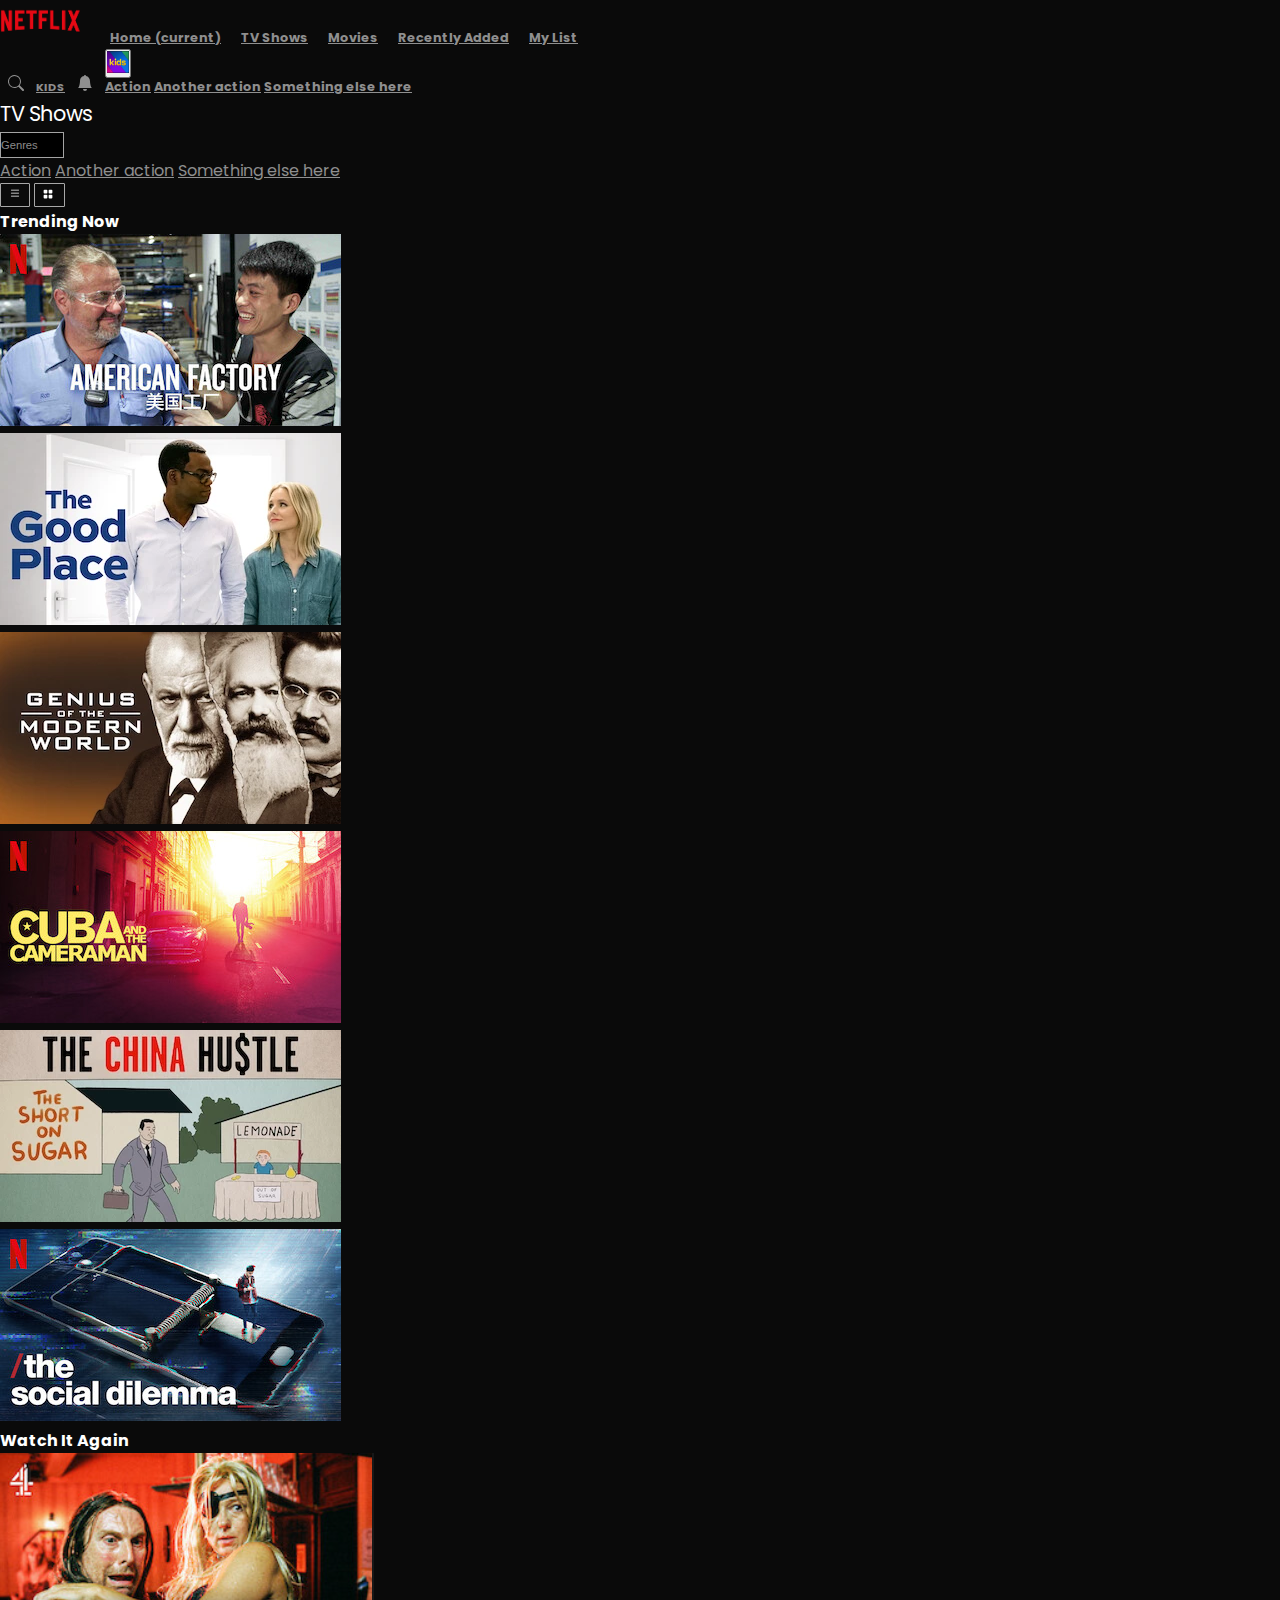
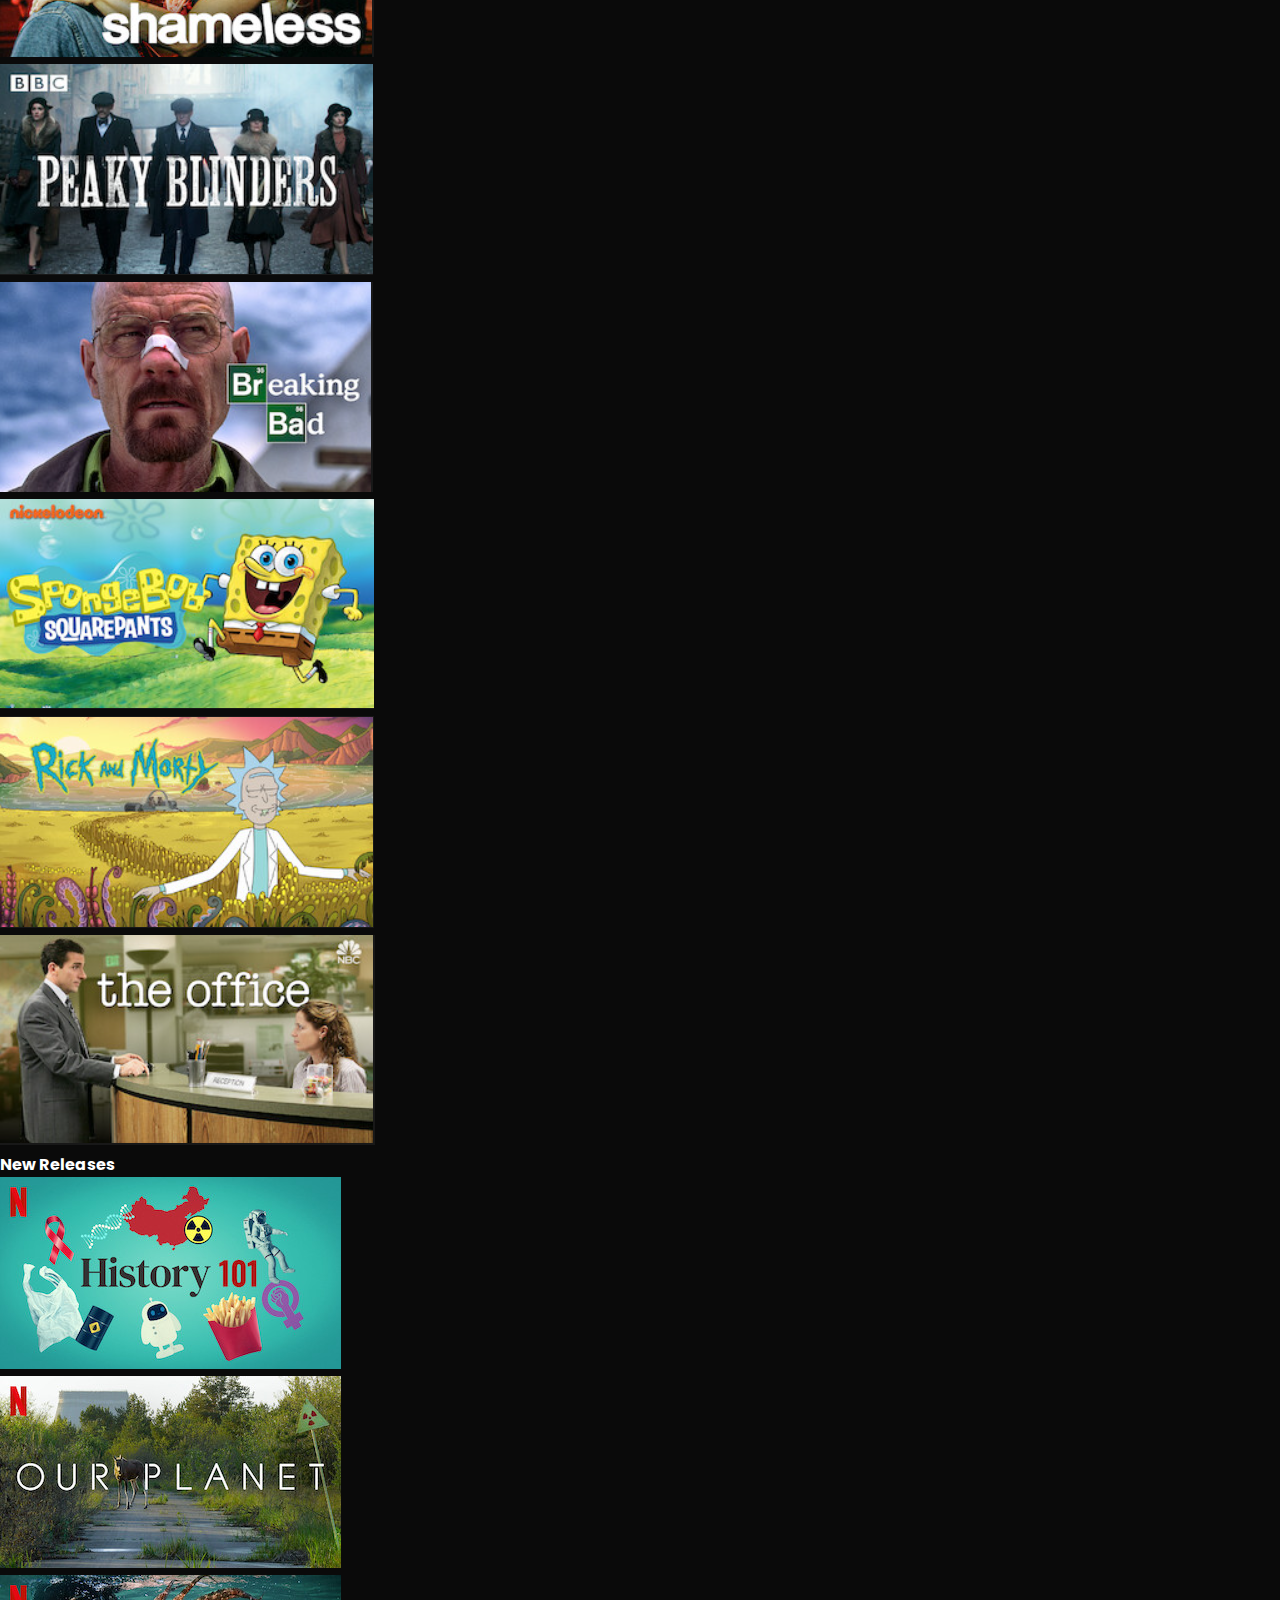
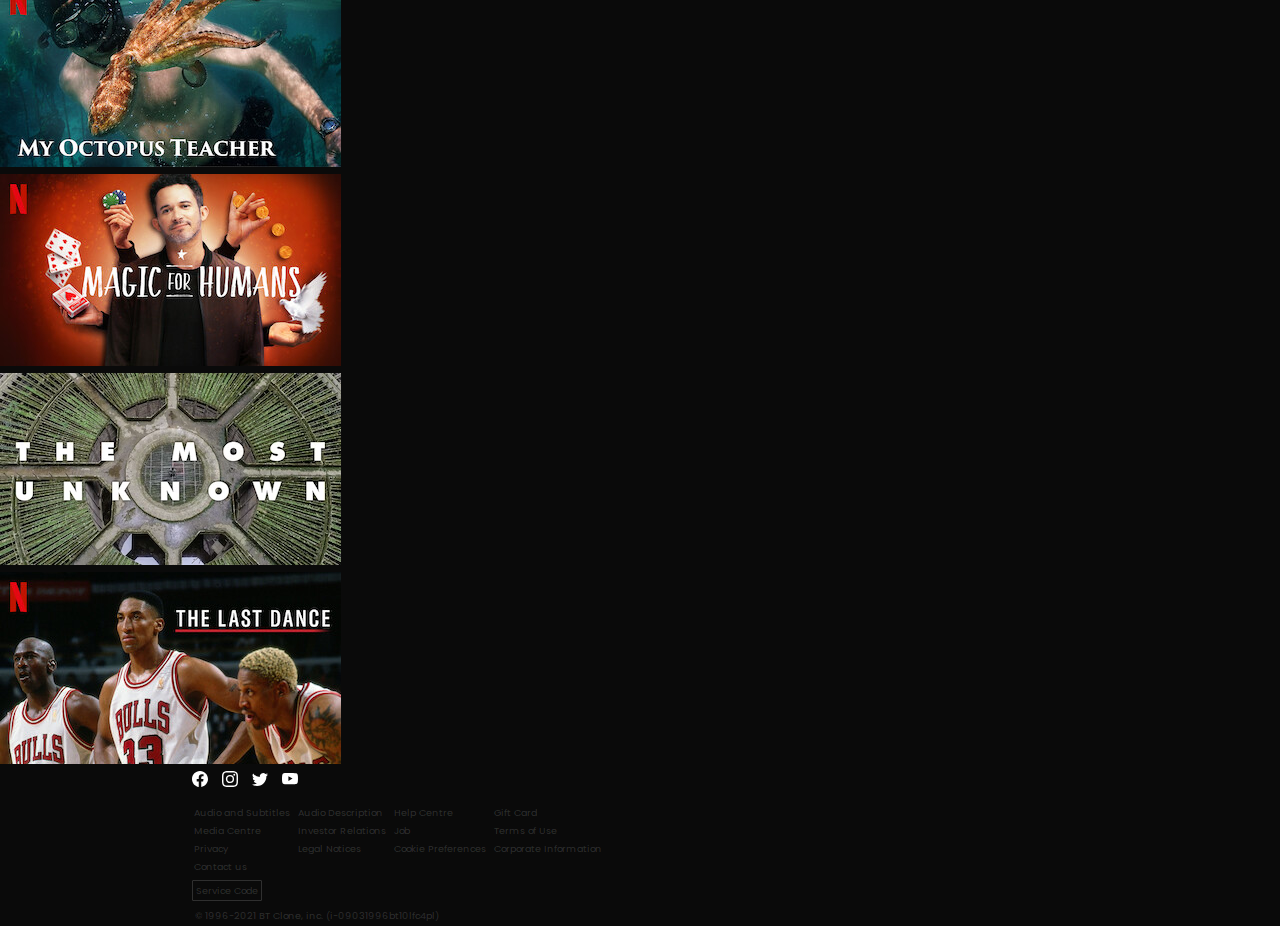
<file: index.html>
<!DOCTYPE html>
<html lang="en">
  <head>
    <meta charset="UTF-8" />
    <meta http-equiv="X-UA-Compatible" content="IE=edge" />
    <meta name="viewport" content="width=device-width, initial-scale=1.0" />
    <title>Netflix Landing Page</title>

    <link
      rel="stylesheet"
      href="https://cdn.jsdelivr.net/npm/bootstrap@4.6.0/dist/css/bootstrap.min.css"
      integrity="sha384-B0vP5xmATw1+K9KRQjQERJvTumQW0nPEzvF6L/Z6nronJ3oUOFUFpCjEUQouq2+l"
      crossorigin="anonymous"
    />
    <link rel="stylesheet" href="netflix.css" />
    <link rel="stylesheet" href="style.css" />
  </head>
  <body>
    <div class="net-nav-outer">
      <div class="container-fluid mt-1 mb-2">
        <div class="row">
          <div class="col-6 col-sm-7 col-md-8 col-lg-7">
            <a href=""
              ><img
                src="netflixPictures/netflix_logo.png"
                width="90rem"
                alt=""
                class="logoPic"
            /></a>
            <ul class="navbar-nav net-nav firstList">
              <li class="nav-item active">
                <a class="nav-link" href="index.html"
                  >Home <span class="sr-only">(current)</span></a
                >
              </li>
              <li class="nav-item">
                <a class="nav-link" href="#">TV Shows</a>
              </li>
              <li class="nav-item">
                <a class="nav-link" href="#">Movies</a>
              </li>
              <li class="nav-item">
                <a class="nav-link" href="profile.html">Recently Added</a>
              </li>
              <li class="nav-item">
                <a class="nav-link" href="#">My List</a>
              </li>
            </ul>
          </div>
          <!-- <div class="col net-nav-account"> -->
          <!-- <div class="col-6 col-md-5 col-lg-4 col-xl-3"> -->
          <div class="aligntoright">
            <!-- <ul class="navbar-nav net-nav mt-1"> -->
            <ul class="net-nav net-nav-list">
              <li>
                <a href="">
                  <svg
                    xmlns="http://www.w3.org/2000/svg"
                    width="16"
                    height="16"
                    fill="currentColor"
                    class="bi bi-search"
                    viewBox="0 0 16 16"
                  >
                    <path
                      d="M11.742 10.344a6.5 6.5 0 1 0-1.397 1.398h-.001c.03.04.062.078.098.115l3.85 3.85a1 1 0 0 0 1.415-1.414l-3.85-3.85a1.007 1.007 0 0 0-.115-.1zM12 6.5a5.5 5.5 0 1 1-11 0 5.5 5.5 0 0 1 11 0z"
                    />
                  </svg>
                </a>
              </li>
              <li>
                <a href=""><h3>KIDS</h3></a>
              </li>
              <li>
                <a href="">
                  <svg
                    xmlns="http://www.w3.org/2000/svg"
                    width="16"
                    height="16"
                    fill="currentColor"
                    class="bi bi-bell-fill"
                    viewBox="0 0 16 16"
                  >
                    <path
                      d="M8 16a2 2 0 0 0 2-2H6a2 2 0 0 0 2 2zm.995-14.901a1 1 0 1 0-1.99 0A5.002 5.002 0 0 0 3 6c0 1.098-.5 6-2 7h14c-1.5-1-2-5.902-2-7 0-2.42-1.72-4.44-4.005-4.901z"
                    /></svg
                ></a>
              </li>
              <li>
                <div class="dropdown">
                  <button
                    class="btn btn-style dropdown-toggle"
                    type="button"
                    id="dropdownMenuButton"
                    data-toggle="dropdown"
                    aria-haspopup="true"
                    aria-expanded="false"
                  >
                    <img
                      src="netflixPictures/kids_icon.png"
                      width="22rem"
                      alt=""
                    />
                  </button>
                  <div
                    class="dropdown-menu"
                    aria-labelledby="dropdownMenuButton"
                  >
                    <a class="dropdown-item" href="#">Action</a>
                    <a class="dropdown-item" href="#">Another action</a>
                    <a class="dropdown-item" href="#">Something else here</a>
                  </div>
                </div>
              </li>
            </ul>
          </div>
        </div>
      </div>
    </div>

    <div class="container-fluid">
      <div class="row ml-1">
        <h1>TV Shows</h1>
        <div class="dropdown">
          <button
            class="btn genre-btn btn-style btn-sm ml-4 dropdown-toggle"
            type="button"
            id="dropdownMenuButton"
            data-toggle="dropdown"
            aria-haspopup="true"
            aria-expanded="false"
          >
            Genres
          </button>
          <div class="dropdown-menu" aria-labelledby="dropdownMenuButton">
            <a class="dropdown-item" href="#">Action</a>
            <a class="dropdown-item" href="#">Another action</a>
            <a class="dropdown-item" href="#">Something else here</a>
          </div>
        </div>

        <div class="chooseView ml-auto mr-3">
          <div class="icon-style">
            <svg
              xmlns="http://www.w3.org/2000/svg"
              width="12"
              height="12"
              fill="currentColor"
              class="bi bi-list small-icon1"
              viewBox="0 0 16 16"
            >
              <path
                fill-rule="evenodd"
                d="M2.5 12a.5.5 0 0 1 .5-.5h10a.5.5 0 0 1 0 1H3a.5.5 0 0 1-.5-.5zm0-4a.5.5 0 0 1 .5-.5h10a.5.5 0 0 1 0 1H3a.5.5 0 0 1-.5-.5zm0-4a.5.5 0 0 1 .5-.5h10a.5.5 0 0 1 0 1H3a.5.5 0 0 1-.5-.5z"
              />
            </svg>
          </div>
          <div class="icon-style">
            <svg
              xmlns="http://www.w3.org/2000/svg"
              width="10"
              height="10"
              fill="currentColor"
              class="bi bi-grid-fill small-icon2"
              viewBox="0 0 16 16"
            >
              <path
                d="M1 2.5A1.5 1.5 0 0 1 2.5 1h3A1.5 1.5 0 0 1 7 2.5v3A1.5 1.5 0 0 1 5.5 7h-3A1.5 1.5 0 0 1 1 5.5v-3zm8 0A1.5 1.5 0 0 1 10.5 1h3A1.5 1.5 0 0 1 15 2.5v3A1.5 1.5 0 0 1 13.5 7h-3A1.5 1.5 0 0 1 9 5.5v-3zm-8 8A1.5 1.5 0 0 1 2.5 9h3A1.5 1.5 0 0 1 7 10.5v3A1.5 1.5 0 0 1 5.5 15h-3A1.5 1.5 0 0 1 1 13.5v-3zm8 0A1.5 1.5 0 0 1 10.5 9h3a1.5 1.5 0 0 1 1.5 1.5v3a1.5 1.5 0 0 1-1.5 1.5h-3A1.5 1.5 0 0 1 9 13.5v-3z"
              />
            </svg>
          </div>
        </div>
      </div>
    </div>
    <div class="container-fluid mt-3 mb-4">
      <h2>Trending Now</h2>
      <div
        class="
          row
          no-gutters
          row-cols-1 row-cols-sm-2 row-cols-md-3 row-cols-lg-6
        "
      >
        <div class="col">
          <img
            src="netflixPictures/media/media1.jpg"
            alt="pic`1"
            class="img-fluid w-100"
          />
        </div>
        <div class="col">
          <img
            src="netflixPictures/media/media2.webp"
            alt="pic`2"
            class="img-fluid w-100"
          />
        </div>
        <div class="col">
          <img
            src="netflixPictures/media/media3.webp"
            alt="pic`3"
            class="img-fluid w-100"
          />
        </div>
        <div class="col">
          <img
            src="netflixPictures/media/media4.jpg"
            alt="pic`4"
            class="img-fluid w-100"
          />
        </div>
        <div class="col">
          <img
            src="netflixPictures/media/media5.webp"
            alt="pic`5"
            class="img-fluid w-100"
          />
        </div>
        <div class="col">
          <img
            src="netflixPictures/media/media6.jpg"
            alt="pic`6"
            class="img-fluid w-100"
          />
        </div>
      </div>
    </div>

    <div class="container-fluid mb-4">
      <h2>Watch It Again</h2>
      <div
        class="
          row
          no-gutters
          row-cols-1 row-cols-sm-2 row-cols-md-3 row-cols-lg-6
        "
      >
        <div class="col">
          <img
            src="netflixPictures/pic1.png"
            alt="pic`1"
            class="img-fluid w-100"
          />
        </div>
        <div class="col">
          <img
            src="netflixPictures/pic2.png"
            alt="pic`2"
            class="img-fluid w-100"
          />
        </div>
        <div class="col">
          <img
            src="netflixPictures/pic3.png"
            alt="pic`3"
            class="img-fluid w-100"
          />
        </div>
        <div class="col">
          <img
            src="netflixPictures/pic4.png"
            alt="pic`4"
            class="img-fluid w-100"
          />
        </div>
        <div class="col">
          <img
            src="netflixPictures/pic5.png"
            alt="pic`5"
            class="img-fluid w-100"
          />
        </div>
        <div class="col">
          <img
            src="netflixPictures/pic6.png"
            alt="pic`6"
            class="img-fluid w-100"
          />
        </div>
      </div>
    </div>

    <div class="container-fluid mb-4">
      <h2>New Releases</h2>
      <div
        class="
          row
          no-gutters
          row-cols-1 row-cols-sm-2 row-cols-md-3 row-cols-lg-6
        "
      >
        <div class="col">
          <img
            src="netflixPictures/media/media27.jpg"
            alt="pic`1"
            class="img-fluid w-100"
          />
        </div>
        <div class="col">
          <img
            src="netflixPictures/media/media24.jpg"
            alt="pic`2"
            class="img-fluid w-100"
          />
        </div>
        <div class="col">
          <img
            src="netflixPictures/media/media29.jpg"
            alt="pic`3"
            class="img-fluid w-100"
          />
        </div>
        <div class="col">
          <img
            src="netflixPictures/media/media30.jpg"
            alt="pic`4"
            class="img-fluid w-100"
          />
        </div>
        <div class="col">
          <img
            src="netflixPictures/media/media31.webp"
            alt="pic`5"
            class="img-fluid w-100"
          />
        </div>
        <div class="col">
          <img
            src="netflixPictures/media/media32.jpg"
            alt="pic`6"
            class="img-fluid w-100"
          />
        </div>
      </div>
    </div>

    <div class="container-fluid mt-5">
      <div class="information-section">
        <div class="icon-section">
          <svg
            class="sm-icon"
            xmlns="http://www.w3.org/2000/svg"
            width="16"
            height="16"
            fill="currentColor"
            class="bi bi-facebook"
            viewBox="0 0 16 16"
          >
            <path
              d="M16 8.049c0-4.446-3.582-8.05-8-8.05C3.58 0-.002 3.603-.002 8.05c0 4.017 2.926 7.347 6.75 7.951v-5.625h-2.03V8.05H6.75V6.275c0-2.017 1.195-3.131 3.022-3.131.876 0 1.791.157 1.791.157v1.98h-1.009c-.993 0-1.303.621-1.303 1.258v1.51h2.218l-.354 2.326H9.25V16c3.824-.604 6.75-3.934 6.75-7.951z"
            />
          </svg>

          <svg
            class="sm-icon"
            xmlns="http://www.w3.org/2000/svg"
            width="16"
            height="16"
            fill="currentColor"
            class="bi bi-instagram"
            viewBox="0 0 16 16"
          >
            <path
              d="M8 0C5.829 0 5.556.01 4.703.048 3.85.088 3.269.222 2.76.42a3.917 3.917 0 0 0-1.417.923A3.927 3.927 0 0 0 .42 2.76C.222 3.268.087 3.85.048 4.7.01 5.555 0 5.827 0 8.001c0 2.172.01 2.444.048 3.297.04.852.174 1.433.372 1.942.205.526.478.972.923 1.417.444.445.89.719 1.416.923.51.198 1.09.333 1.942.372C5.555 15.99 5.827 16 8 16s2.444-.01 3.298-.048c.851-.04 1.434-.174 1.943-.372a3.916 3.916 0 0 0 1.416-.923c.445-.445.718-.891.923-1.417.197-.509.332-1.09.372-1.942C15.99 10.445 16 10.173 16 8s-.01-2.445-.048-3.299c-.04-.851-.175-1.433-.372-1.941a3.926 3.926 0 0 0-.923-1.417A3.911 3.911 0 0 0 13.24.42c-.51-.198-1.092-.333-1.943-.372C10.443.01 10.172 0 7.998 0h.003zm-.717 1.442h.718c2.136 0 2.389.007 3.232.046.78.035 1.204.166 1.486.275.373.145.64.319.92.599.28.28.453.546.598.92.11.281.24.705.275 1.485.039.843.047 1.096.047 3.231s-.008 2.389-.047 3.232c-.035.78-.166 1.203-.275 1.485a2.47 2.47 0 0 1-.599.919c-.28.28-.546.453-.92.598-.28.11-.704.24-1.485.276-.843.038-1.096.047-3.232.047s-2.39-.009-3.233-.047c-.78-.036-1.203-.166-1.485-.276a2.478 2.478 0 0 1-.92-.598 2.48 2.48 0 0 1-.6-.92c-.109-.281-.24-.705-.275-1.485-.038-.843-.046-1.096-.046-3.233 0-2.136.008-2.388.046-3.231.036-.78.166-1.204.276-1.486.145-.373.319-.64.599-.92.28-.28.546-.453.92-.598.282-.11.705-.24 1.485-.276.738-.034 1.024-.044 2.515-.045v.002zm4.988 1.328a.96.96 0 1 0 0 1.92.96.96 0 0 0 0-1.92zm-4.27 1.122a4.109 4.109 0 1 0 0 8.217 4.109 4.109 0 0 0 0-8.217zm0 1.441a2.667 2.667 0 1 1 0 5.334 2.667 2.667 0 0 1 0-5.334z"
            />
          </svg>

          <svg
            class="sm-icon"
            xmlns="http://www.w3.org/2000/svg"
            width="16"
            height="16"
            fill="currentColor"
            class="bi bi-twitter"
            viewBox="0 0 16 16"
          >
            <path
              d="M5.026 15c6.038 0 9.341-5.003 9.341-9.334 0-.14 0-.282-.006-.422A6.685 6.685 0 0 0 16 3.542a6.658 6.658 0 0 1-1.889.518 3.301 3.301 0 0 0 1.447-1.817 6.533 6.533 0 0 1-2.087.793A3.286 3.286 0 0 0 7.875 6.03a9.325 9.325 0 0 1-6.767-3.429 3.289 3.289 0 0 0 1.018 4.382A3.323 3.323 0 0 1 .64 6.575v.045a3.288 3.288 0 0 0 2.632 3.218 3.203 3.203 0 0 1-.865.115 3.23 3.23 0 0 1-.614-.057 3.283 3.283 0 0 0 3.067 2.277A6.588 6.588 0 0 1 .78 13.58a6.32 6.32 0 0 1-.78-.045A9.344 9.344 0 0 0 5.026 15z"
            />
          </svg>

          <svg
            class="sm-icon"
            xmlns="http://www.w3.org/2000/svg"
            width="16"
            height="16"
            fill="currentColor"
            class="bi bi-youtube"
            viewBox="0 0 16 16"
          >
            <path
              d="M8.051 1.999h.089c.822.003 4.987.033 6.11.335a2.01 2.01 0 0 1 1.415 1.42c.101.38.172.883.22 1.402l.01.104.022.26.008.104c.065.914.073 1.77.074 1.957v.075c-.001.194-.01 1.108-.082 2.06l-.008.105-.009.104c-.05.572-.124 1.14-.235 1.558a2.007 2.007 0 0 1-1.415 1.42c-1.16.312-5.569.334-6.18.335h-.142c-.309 0-1.587-.006-2.927-.052l-.17-.006-.087-.004-.171-.007-.171-.007c-1.11-.049-2.167-.128-2.654-.26a2.007 2.007 0 0 1-1.415-1.419c-.111-.417-.185-.986-.235-1.558L.09 9.82l-.008-.104A31.4 31.4 0 0 1 0 7.68v-.123c.002-.215.01-.958.064-1.778l.007-.103.003-.052.008-.104.022-.26.01-.104c.048-.519.119-1.023.22-1.402a2.007 2.007 0 0 1 1.415-1.42c.487-.13 1.544-.21 2.654-.26l.17-.007.172-.006.086-.003.171-.007A99.788 99.788 0 0 1 7.858 2h.193zM6.4 5.209v4.818l4.157-2.408L6.4 5.209z"
            />
          </svg>
        </div>

        <div
          class="
            list-section
            row row-cols-1 row-cols-sm-2 row-cols-md-3 row-cols-lg-4
            mx-auto
          "
        >
          <div class="list">
            <ul>
              <li>Audio and Subtitles</li>
              <li>Media Centre</li>
              <li>Privacy</li>
              <li>Contact us</li>
            </ul>
          </div>
          <div class="list">
            <ul>
              <li>Audio Description</li>
              <li>Investor Relations</li>
              <li>Legal Notices</li>
            </ul>
          </div>
          <div class="list">
            <ul>
              <li>Help Centre</li>
              <li>Job</li>
              <li>Cookie Preferences</li>
            </ul>
          </div>
          <div class="list">
            <ul>
              <li>Gift Card</li>
              <li>Terms of Use</li>
              <li>Corporate Information</li>
            </ul>
          </div>
        </div>
        <div class="service">
          <span class="service-btn"> Service Code </span>
        </div>
        <div class="my-2">
          <span class="copyright">
            &copy; 1996-2021 BT Clone, inc. (i-09031996bt10lfc4pl)
          </span>
        </div>
      </div>
    </div>

    <script
      src="https://code.jquery.com/jquery-3.5.1.slim.min.js"
      integrity="sha384-DfXdz2htPH0lsSSs5nCTpuj/zy4C+OGpamoFVy38MVBnE+IbbVYUew+OrCXaRkfj"
      crossorigin="anonymous"
    ></script>
    <script
      src="https://cdn.jsdelivr.net/npm/bootstrap@4.6.0/dist/js/bootstrap.bundle.min.js"
      integrity="sha384-Piv4xVNRyMGpqkS2by6br4gNJ7DXjqk09RmUpJ8jgGtD7zP9yug3goQfGII0yAns"
      crossorigin="anonymous"
    ></script>
  </body>
</html>

<!-- TODO: Make Navbar collapse when too small -->
<!-- TODO: Make rows carousels  -->
</file>
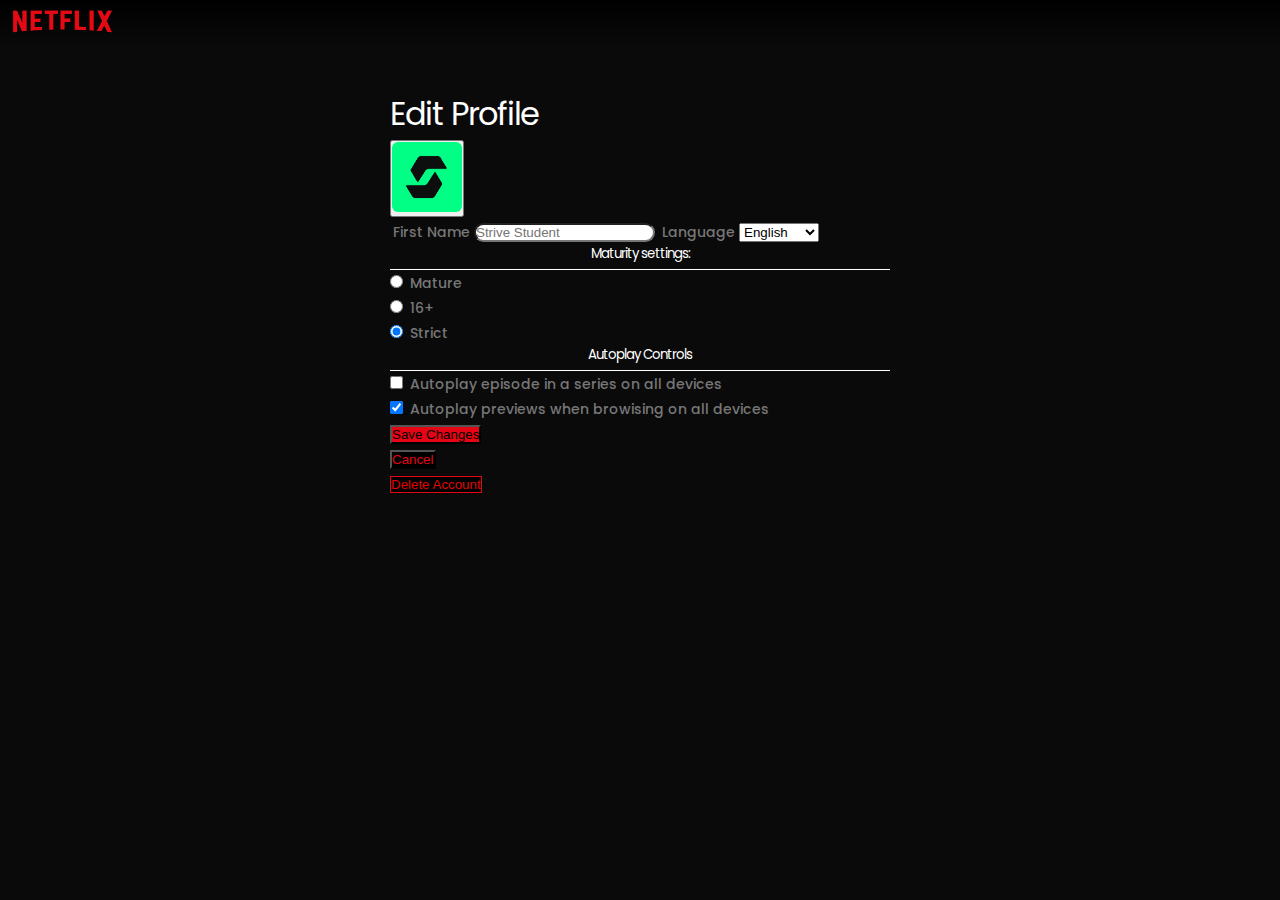
<file: profile.html>
<!doctype html>
<html lang="en">
  <head>
    <meta charset="utf-8">
    <meta name="viewport" content="width=device-width, initial-scale=1, shrink-to-fit=no">
    <link rel="stylesheet" href="https://cdn.jsdelivr.net/npm/bootstrap@4.6.0/dist/css/bootstrap.min.css" integrity="sha384-B0vP5xmATw1+K9KRQjQERJvTumQW0nPEzvF6L/Z6nronJ3oUOFUFpCjEUQouq2+l" crossorigin="anonymous">
    <link rel="stylesheet" href="style.css">
    <title>My Profile</title>
  </head>
  <body>
<nav class="navbar navbar-dark" style=" background-image: linear-gradient(black 0%, #0a0a0a 100%)">
    <a class="navbar-brand" href="index.html"><img src="Netflix_Logo_RGB.png" width="125" height="43" alt=""></a>
  </nav>
  
  <div class="wrapper mt-sm-5" style=" background-image:#0a0a0a">
    <h1 class="pb-4 border-bottom">Edit Profile</h1>
    <div class="d-flex align-items-start py-3 border-bottom"><button class="btn"> <img src="[data-uri]" class="img" alt=""></button>
        <div class="col-md-6 px-3"> <label for="firstname">First Name</label> <input type="text" class="bg-light form-control "placeholder="Strive Student"> <label for="country">Language</label> <select name="language" id="language" class="bg-dark my-3">
            <option value="English" selected>English</option>
            <option value="usa">Spanish</option>
            <option value="uk">Japanese</option>
            <option value="uae">Arabic</option>
            </select> 
        </div>
    </div>
    <div class="py-2">

                <h5>Maturity settings:</h5>

                <div class="form-check">
                  <input class="form-check-input" type="radio" name="flexRadioDefault" id="Mature">
                  <label class="form-check-label" for="flexRadioDefault1">
                    Mature
                  </label>
                </div>
                <div class="form-check">
                  <input class="form-check-input" type="radio" name="flexRadioDefault" id="12+" checked>
                  <label class="form-check-label" for="flexRadioDefault2">
                    16+
                  </label>
                </div>
                <div class="form-check">
                  <input class="form-check-input" type="radio" name="flexRadioDefault" id="Strict" checked>
                  <label class="form-check-label" for="flexRadioDefault2">
                    Strict
                  </label>
                </div>




            <h5>Autoplay Controls</h5>
        <div class="form-check">
            <input class="form-check-input" type="checkbox" value="" id="flexCheckDefault">
            <label class="form-check-label" for="flexCheckDefault">
              Autoplay episode in a series on all devices
            </label>
          </div>
          <div class="form-check">
            <input class="form-check-input" type="checkbox" value="" id="flexCheckChecked" checked>
            <label class="form-check-label" for="flexCheckChecked">
              Autoplay previews when browising on all devices
            </label>
          </div>


          
          



        <div class="d-sm-flex align-items-center pt-3" id="deactivate">
                  <div class="px-3"> <button class="btn btn-primary mr-3">Save Changes</button></div>
                    <div class="px-3"><button class="btn border button">Cancel</button></div>
                <div class="px-3"> <button class="btn danger">Delete Account</button> </div>
        </div>
</div>
   
    <script src="https://code.jquery.com/jquery-3.5.1.slim.min.js" integrity="sha384-DfXdz2htPH0lsSSs5nCTpuj/zy4C+OGpamoFVy38MVBnE+IbbVYUew+OrCXaRkfj" crossorigin="anonymous"></script>
    <script src="https://cdn.jsdelivr.net/npm/bootstrap@4.6.0/dist/js/bootstrap.bundle.min.js" integrity="sha384-Piv4xVNRyMGpqkS2by6br4gNJ7DXjqk09RmUpJ8jgGtD7zP9yug3goQfGII0yAns" crossorigin="anonymous"></script>

   
  </body>
</html>
</file>
<file: netflix.css>
body {
  box-sizing: border-box;
  background-color: #181818;
  color: #fff;
}

.net-nav {
  display: inline-block;
}

.logoPic {
  margin-right: 1rem;
}

.net-nav li {
  display: inline-block;
  font-size: 0.8rem;
  font-weight: 700;
  margin-right: 1rem;
}

.row .aligntoright li {
  display: inline-block;
  font-size: 0.8rem;
  font-weight: 700;
  margin-right: 0;
  margin-left: 0.5rem;
}

a,
.btn-style {
  color: rgba(247, 247, 247, 0.568);
}

a:hover,
.btn-style:hover,
.list li:hover {
  color: rgba(247, 247, 247, 0.849);
  text-decoration: none;
}

h1 {
  font-size: 1.3rem;
  font-weight: 600;
}

h2 {
  font-size: 1rem;
}

h3 {
  font-size: 0.7rem;
}

.genre-btn {
  background-color: black;
  border: 1px solid rgba(247, 247, 247, 0.664);
  font-size: 0.7rem;
  width: 4rem;
  height: 1.6rem;
  text-align: left;
}

.chooseView {
  display: inline-block;
}

.aligntoright {
  margin-left: auto;
  margin-right: 0;
}

.icon-style {
  border: 0.1px solid rgba(247, 247, 247, 0.664);
  display: inline-block;
  width: 1.9rem;
  height: 1.5rem;
  border-radius: 1px;
}

.small-icon1,
.small-icon2 {
  position: relative;
}

.small-icon2 {
  left: 8px;
  bottom: 3px;
}

.small-icon1 {
  left: 8px;
  bottom: 3px;
}

.information-section {
  width: 70%;
  margin: auto;
}

.sm-icon {
  margin-right: 10px;
  margin-bottom: 10px;
}

.list {
  vertical-align: top;
  display: inline-block;
  padding: 0;
  font-size: 0.6rem;
  list-style: none;
}

.list li {
  padding: 2px;
  list-style: none;
  color: rgba(247, 247, 247, 0.158);
}

.service-btn {
  border-radius: 1px;
  border: 1px solid rgba(247, 247, 247, 0.158);
}

.service-btn,
.copyright {
  font-size: 0.8rem;
  font-size: 0.6rem;
  padding: 3px;
  color: rgba(247, 247, 247, 0.158);
}
</file>
<file: style.css>
@import url('https://fonts.googleapis.com/css2?family=Poppins&display=swap');

* {
    margin: 0;
    padding: 0;
    box-sizing: border-box
}

body {
    background-color: #0a0a0a;
    font-family: 'Poppins', sans-serif;
}

.wrapper {
    padding: 30px 50px;
    margin: 10px auto;
    max-width: 600px;
    background-color:#0a0a0a;
}

h1 {
    letter-spacing: -1px;
    font-weight: 400;
    color: white;
    padding-bottom: 2px;
}

h5 {
    letter-spacing: -1px;
    font-weight: 400;
    color: white;
    text-align: center;
    padding-bottom: 5px;
    display: block;
    border-bottom: 0.5px solid;
}

.img {
    width: 70px;
    height: 70px;
    border-radius: 6px;
    object-fit: cover
}

label {
    margin-bottom: 0;
    font-size: 14px;
    font-weight: 500;
    color: #777;
    padding-left: 3px
}

.form-control {
    border-radius: 10px
}

input[placeholder] {
    font-weight: 500
}

.form-control:focus {
    box-shadow: none;
    border: 1.5px solid #e50514
}

select:focus {
    outline: none
}

.button {
    background-color: black;
    color: #e50514
}

.button:hover {
    background-color: #0a0a0a;
    color: #fff
}

.btn-primary {
    background-color: #e50514
}

.btn-primary:hover{
    background-color: #0a0a0a;
    color: black;
}

.danger {
    background-color: black;
    color: #e20404;
    border: 1px solid #e50514
}

.danger:hover {
    background-color: #e20404;
    color: #fff
}

@media(max-width:576px) {
    .wrapper {
        padding: 25px 20px
    }

    #deactivate {
        line-height: 18px
    }
}
</file>
